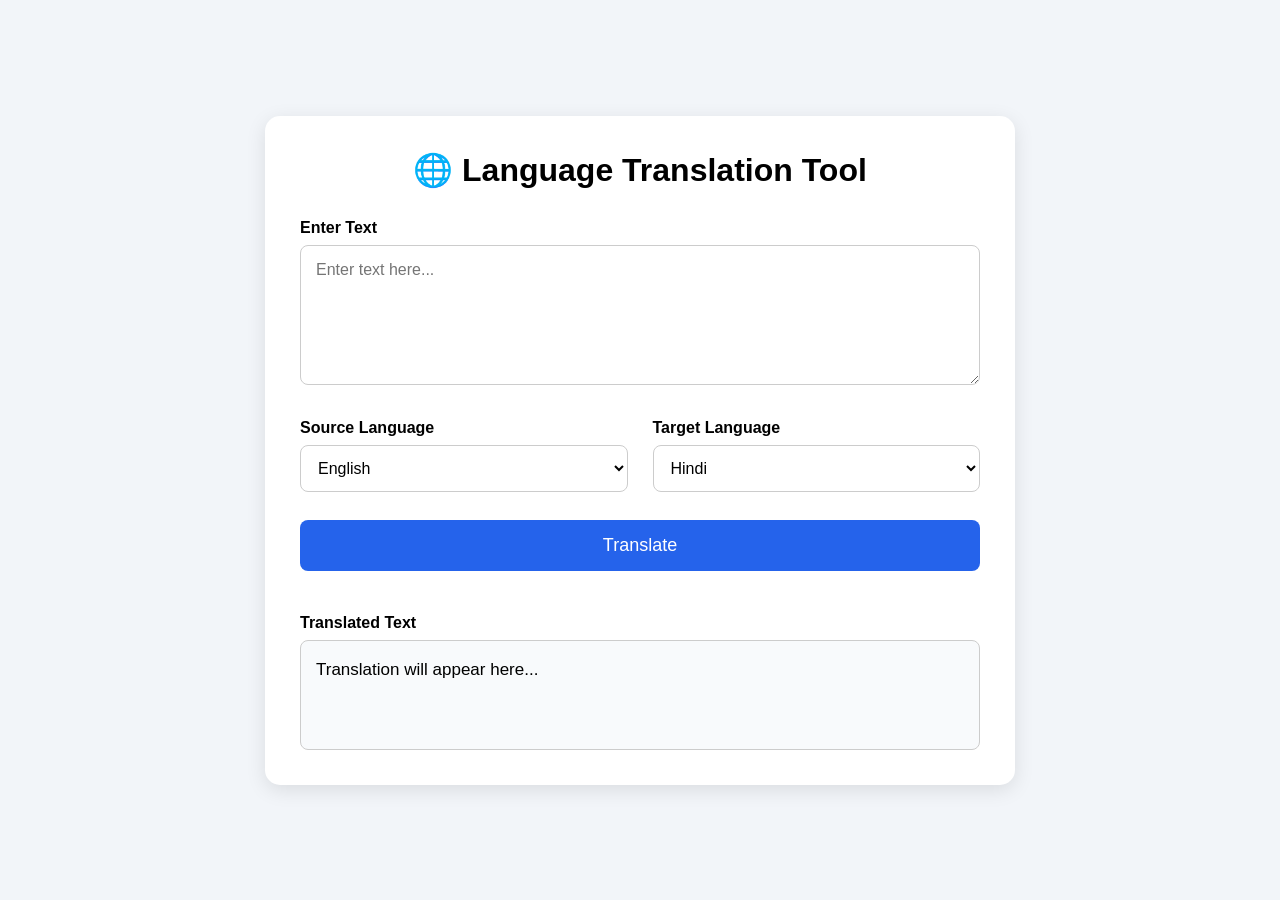
<file: index.html>
<!DOCTYPE html>
<html lang="en">

<head>
    <meta charset="UTF-8">
    <meta name="viewport" content="width=device-width, initial-scale=1.0">
    <title>Language Translation Tool</title>
    <link rel="stylesheet" href="style.css">
</head>

<body>

    <div class="container">

        <h1>🌐 Language Translation Tool</h1>

        <label for="inputText">Enter Text</label>

        <textarea id="inputText" placeholder="Enter text here..."></textarea>

        <div class="language-section">

            <div class="language-box">
                <label for="sourceLanguage">Source Language</label>

                <select id="sourceLanguage">
                    <option value="en">English</option>
                    <option value="hi">Hindi</option>
                    <option value="kn">Kannada</option>
                    <option value="ta">Tamil</option>
                    <option value="te">Telugu</option>
                </select>
            </div>

            <div class="language-box">
                <label for="targetLanguage">Target Language</label>

                <select id="targetLanguage">
                    <option value="hi">Hindi</option>
                    <option value="en">English</option>
                    <option value="kn">Kannada</option>
                    <option value="ta">Tamil</option>
                    <option value="te">Telugu</option>
                </select>
            </div>

        </div>

        <button id="translateBtn">Translate</button>

        <label>Translated Text</label>

        <div id="outputText" class="output">
            Translation will appear here...
        </div>

    </div>

    <script src="script.js"></script>

</body>
</html>
</file>
<file: style.css>
* {
    box-sizing: border-box;
    margin: 0;
    padding: 0;
    font-family: Arial, sans-serif;
}

body {
    min-height: 100vh;
    display: flex;
    justify-content: center;
    align-items: center;
    background: #f2f5f9;
}

.container {
    width: 90%;
    max-width: 750px;
    background: white;
    padding: 35px;
    border-radius: 15px;
    box-shadow: 0 5px 20px rgba(0, 0, 0, 0.1);
}

h1 {
    text-align: center;
    margin-bottom: 30px;
    font-size: 32px;
}

label {
    display: block;
    margin: 15px 0 8px;
    font-weight: bold;
    font-size: 16px;
}

textarea {
    width: 100%;
    height: 140px;
    padding: 15px;
    border: 1px solid #ccc;
    border-radius: 8px;
    resize: vertical;
    font-size: 16px;
    outline: none;
}

textarea:focus {
    border-color: #2563eb;
}

.language-section {
    display: flex;
    gap: 25px;
    margin-top: 15px;
}

.language-box {
    flex: 1;
}

select {
    width: 100%;
    padding: 13px;
    border: 1px solid #ccc;
    border-radius: 8px;
    font-size: 16px;
    background: white;
    cursor: pointer;
}

button {
    width: 100%;
    margin: 28px 0;
    padding: 15px;
    border: none;
    border-radius: 8px;
    background: #2563eb;
    color: white;
    font-size: 18px;
    cursor: pointer;
}

button:hover {
    background: #1d4ed8;
}

button:disabled {
    background: #999;
    cursor: not-allowed;
}

.output {
    min-height: 110px;
    padding: 15px;
    border: 1px solid #ccc;
    border-radius: 8px;
    background: #f8fafc;
    font-size: 17px;
    line-height: 1.6;
    word-wrap: break-word;
}

@media (max-width: 600px) {

    .container {
        width: 95%;
        padding: 20px;
    }

    h1 {
        font-size: 25px;
    }

    .language-section {
        flex-direction: column;
        gap: 5px;
    }
}
</file>
